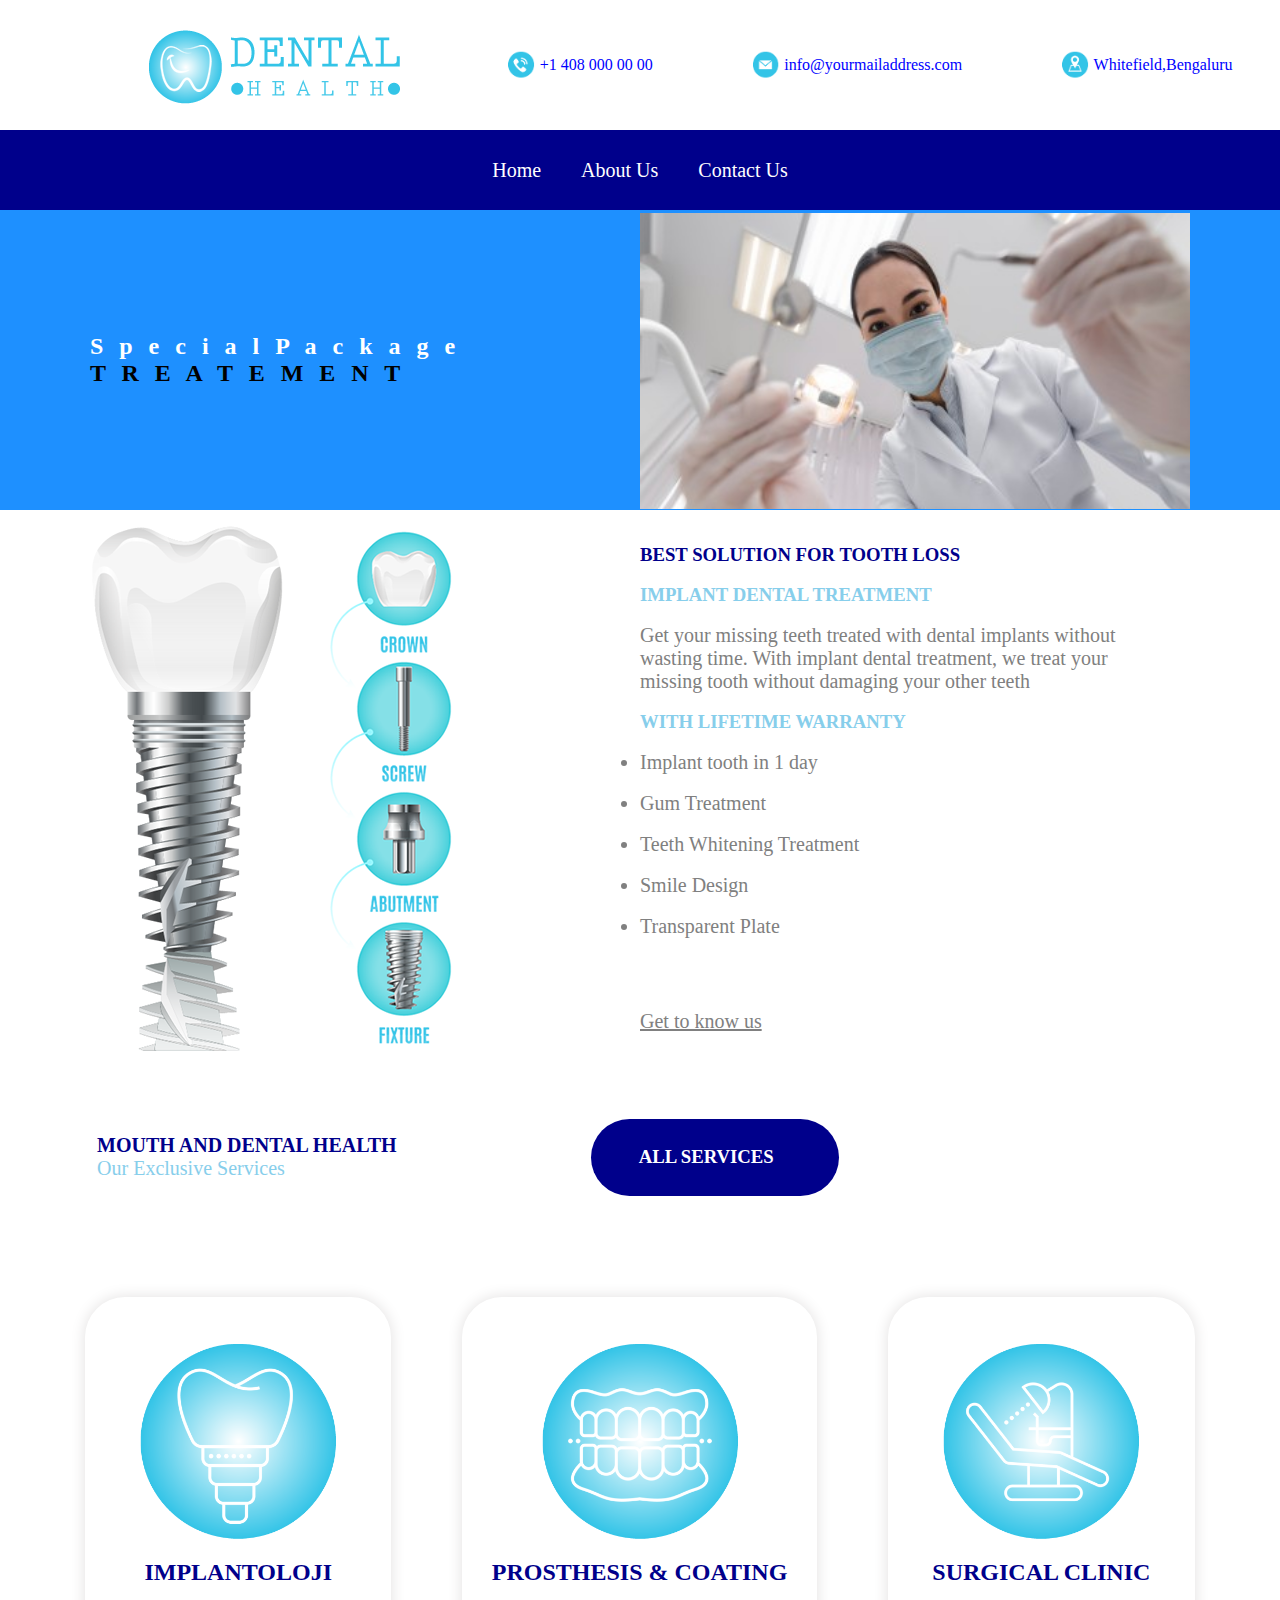
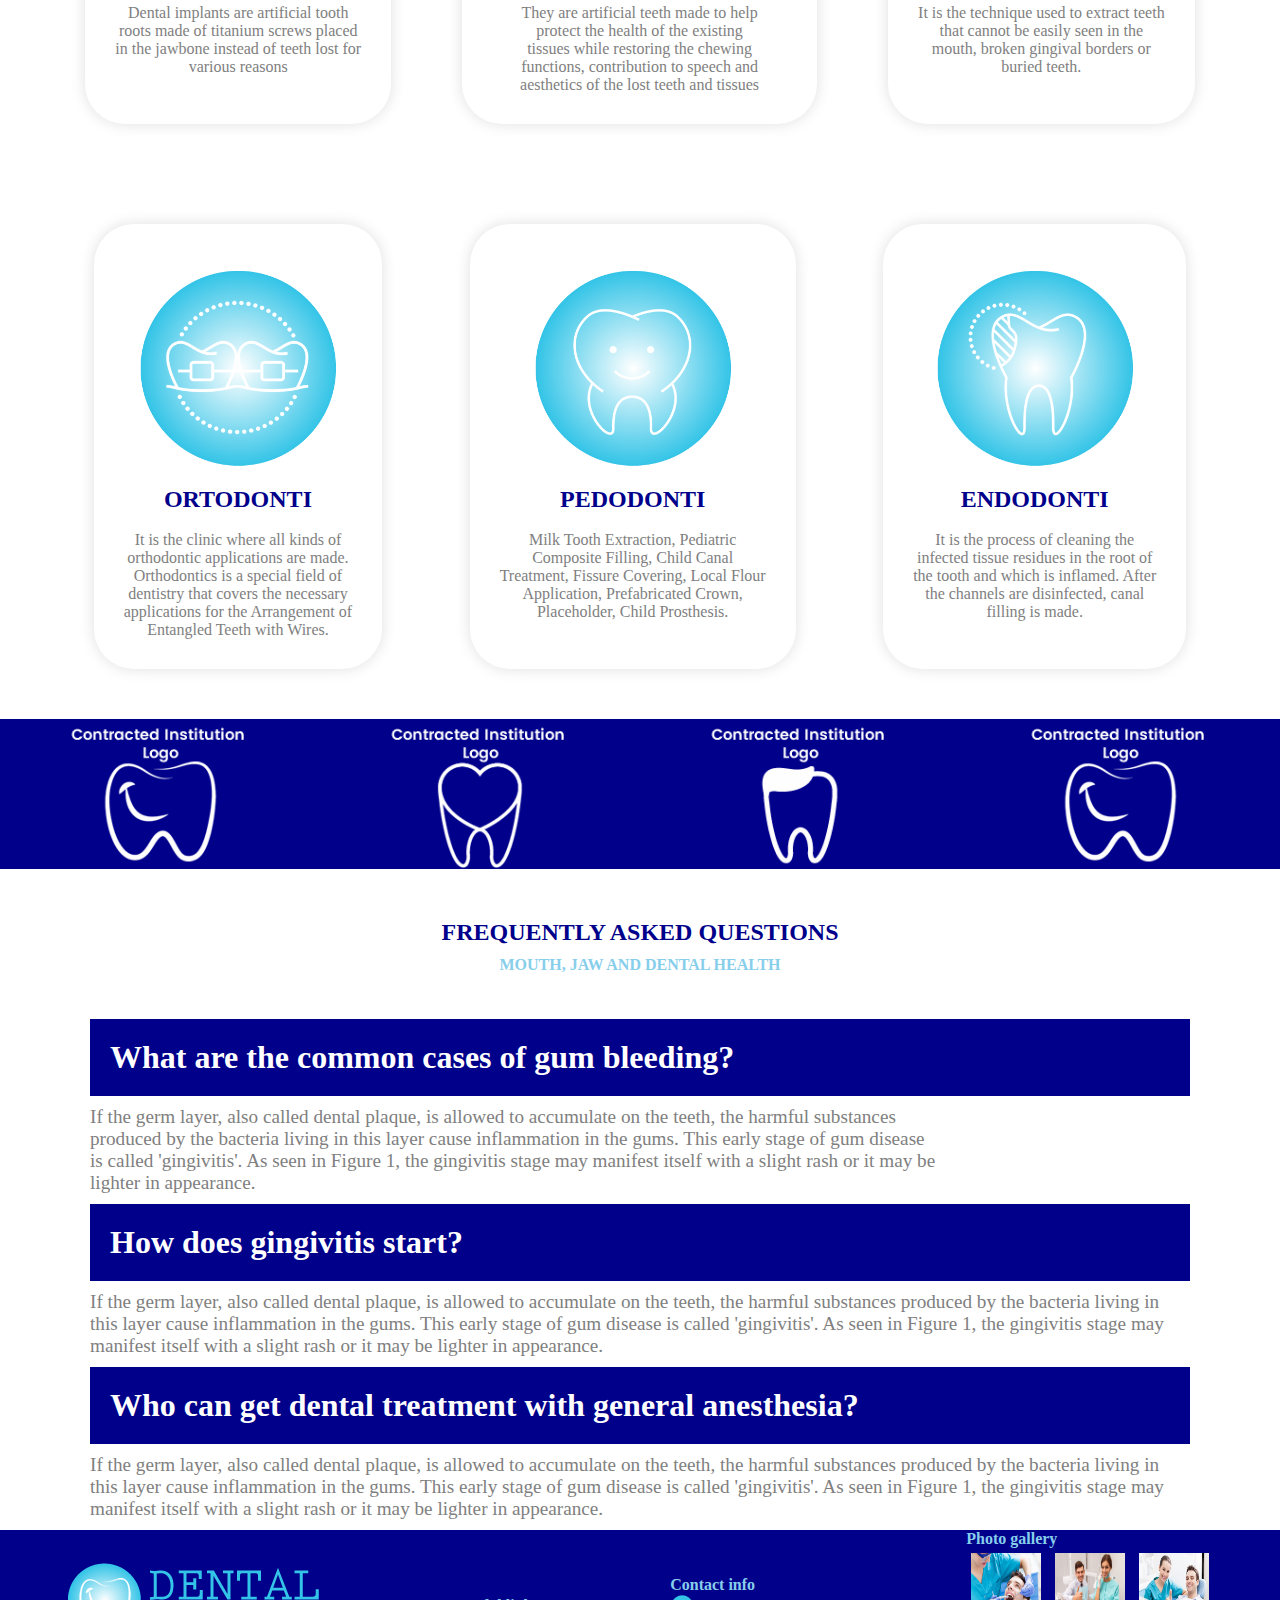
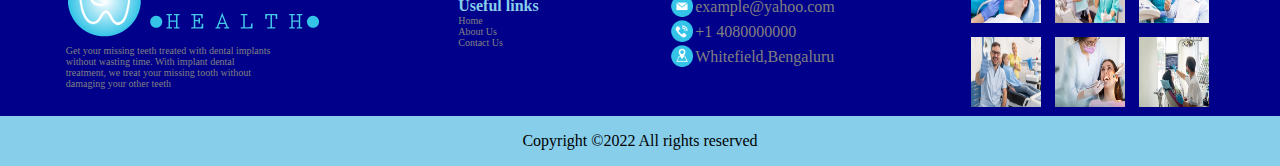
<file: pages/index.html>
<!DOCTYPE html>
<html lang="en">

<head>
    <meta charset="UTF-8">
    <meta name="viewport" content="width=device-width, initial-scale=1.0">
    <title>DENTAL PROJECT</title>
    <link rel="stylesheet" href="index.css">
</head>

<body>
    <div class="container1">
        <img class="headerimg1" src="/pages/Images/logo-inverse-306x72.png" alt="">
        <div class="container1div"">
            <img class=" headerimg1" src="/pages/Images/dealth-phone.png" alt="" id="headerimg2">
            <span class="spancolor1">+1 408 000 00 00</span>
        </div>
        <div class="container1div">
            <img class="headerimg1" src="/pages/Images/dealth-mail.png" alt="" id="headerimg2">
            <span class="spancolor1">info@yourmailaddress.com</span>
        </div>
        <div class="container1div">
            <img class="headerimg1" src="/pages/Images/dealth-adress.png" alt="" id="headerimg2">
            <span class="spancolor1">Whitefield,Bengaluru</span>
        </div>
    </div>

    <div class="container2">
        <a href="./index.html">Home</a>
        <a href="./about.html">About Us</a>
        <a href="./contactus.html">Contact Us</a>
    </div>

    <div class="container3">
        <div>
            <h2>S p e c i a l P a c k a g e</h2>
            <h2>T R E A T E M E N T</h2>
        </div>

        <div>
            <img src="/pages/Images/dentist-from-perspective-patient (1).jpg" alt="">
        </div>
    </div>

    <div class="container4">
        <div class="container4img1">
            <img src="/pages/Images/dental-health-implant.png" alt="">
        </div>
        <div class="container4div2">
            <h3>BEST SOLUTION FOR TOOTH LOSS</h3>
            <br>
            <h3 class="container4h3">IMPLANT DENTAL TREATMENT</h3>
            <br>
            <p>Get your missing teeth treated with dental implants without
                wasting time. With implant dental treatment, we treat your
                missing tooth without damaging your other teeth</p>
            <br>
            <h3 class="container4h3">WITH LIFETIME WARRANTY</h3>
            <br>
            <ul>
                <li>Implant tooth in 1 day</li>
                <br>
                <li>Gum Treatment</li>
                <br>
                <li>Teeth Whitening Treatment</li>
                <br>
                <li>Smile Design</li>
                <br>
                <li>Transparent Plate</li>
            </ul>
            <br>
            <br>
            <br>
            <br>
            <p class="container4p">Get to know us </p>
        </div>
    </div>

    <div class="container5">
        <div>
            <h3 id="container5h3">MOUTH AND DENTAL HEALTH</h3>
            <p>Our Exclusive Services</p>
        </div>
        <div>
            <h3 id="containerdiv2">ALL SERVICES</h3>
        </div>
        <div class="container5div3">
        </div>
    </div>

    <div class="main">
        <div class="col">
            <img src="/pages/Images/hizmet1.png" alt="" srcset="">
            <h2>IMPLANTOLOJI</h2>
            <br>
            <p>Dental implants are artificial tooth<br />
                roots made of titanium screws placed <br />
                in the jawbone instead of teeth lost for <br />
                various reasons</p>
        </div>
        <div class="col">
            <img src="/pages/Images/hizmet2.png" alt="" srcset="">
            <h2>PROSTHESIS & COATING</h2>
            <br>
            <p>They are artificial teeth made to help <br>
                protect the health of the existing <br>
                tissues while restoring the chewing <br>
                functions, contribution to speech and <br>
                aesthetics of the lost teeth and tissues</p>
        </div>
        <div class="col">
            <img src="/pages/Images/hizmet3.png" alt="" srcset="">
            <h2>SURGICAL CLINIC</h2>
            <br>
            <p>It is the technique used to extract teeth <br>
                that cannot be easily seen in the <br>
                mouth, broken gingival borders or <br>
                buried teeth.</p>
        </div>
    </div>
    <div class="main">
        <div class="col">
            <img src="/pages/Images/hizmet4.png" alt="" srcset="">
            <h2>ORTODONTI</h2>
            <br>
            <p>It is the clinic where all kinds of <br>
                orthodontic applications are made. <br>
                Orthodontics is a special field of <br>
                dentistry that covers the necessary <br>
                applications for the Arrangement of <br>
                Entangled Teeth with Wires.</p>
        </div>
        <div class="col">
            <img src="/pages/Images/hizmet5.png" alt="" srcset="">
            <h2>PEDODONTI</h2>
            <br>
            <p>Milk Tooth Extraction, Pediatric <br>
                Composite Filling, Child Canal <br>
                Treatment, Fissure Covering, Local Flour <br>
                Application, Prefabricated Crown, <br>
                Placeholder, Child Prosthesis.</p>
        </div>
        <div class="col">
            <img src="/pages/Images/hizmet6.png" alt="" srcset="">
            <h2>ENDODONTI</h2>
            <br>
            <p>It is the process of cleaning the <br>
                infected tissue residues in the root of <br>
                the tooth and which is inflamed. After <br>
                the channels are disinfected, canal <br>
                filling is made.</p>
        </div>
    </div>

    <div class="container8">
        <img src="/pages/Images/institution1.png" alt="">
        <img src="/pages/Images/institution2.png" alt="">
        <img src="/pages/Images/institution3.png" alt="">
        <img src="/pages/Images/institution4.png" alt="">
    </div>

    <div class="container9">
        <h2>FREQUENTLY ASKED QUESTIONS</h2>
        <h4>MOUTH, JAW AND DENTAL HEALTH</h4>
    </div>

    <div class="container10">
        <div>
            <div class="container10h1">
                <h1>What are the common cases of gum bleeding?</h1>
            </div>
            <p>If the germ layer, also called dental plaque, is allowed to accumulate on the teeth, the harmful
                substances <br>
                produced by the bacteria living in this layer cause inflammation in the gums. This early stage of gum
                disease <br>
                is called 'gingivitis'. As seen in Figure 1, the gingivitis stage may manifest itself with a slight rash
                or it may be <br>
                lighter in appearance.</p>
        </div>
        <div>
            <div class="container10h1">
                <h1>How does gingivitis start?</h1>
            </div>
            <p>If the germ layer, also called dental plaque, is allowed to accumulate on the teeth, the harmful
                substances
                produced by the bacteria living in this layer cause inflammation in the gums. This early stage of gum
                disease
                is called 'gingivitis'. As seen in Figure 1, the gingivitis stage may manifest itself with a slight rash
                or it may be
                lighter in appearance.</p>
        </div>
        <div>
            <div class="container10h1">
                <h1>Who can get dental treatment with general anesthesia?</h1>
            </div>
            <p>If the germ layer, also called dental plaque, is allowed to accumulate on the teeth, the harmful
                substances
                produced by the bacteria living in this layer cause inflammation in the gums. This early stage of gum
                disease
                is called 'gingivitis'. As seen in Figure 1, the gingivitis stage may manifest itself with a slight rash
                or it may be
                lighter in appearance.</p>
        </div>
    </div>

    <footer>
        <div class="footer">
            <div class="col3">
                <img src="/pages/Images/logo-inverse-306x72.png" alt="">
                <p>Get your missing teeth treated with dental implants <br>
                    without wasting time. With implant dental <br>
                    treatment, we treat your missing tooth without <br>
                    damaging your other teeth</p>

            </div>
            <div class="col3">
                <h4>Useful links</h4>
                <p>Home</p>
                <p>About Us</p>
                <p>Contact Us</p>
            </div>
            <div class="col31">
                <h4>Contact info</h4>
                <div class="col31div">
                    <img src="/pages/Images/dealth-mail.png" alt="">
                    <span>example@yahoo.com</span>
                </div>
                <div class="col31div">
                    <img src="/pages/Images/dealth-phone.png" alt="">
                    <span>+1 4080000000</span>
                </div>
                <div class="col31div">
                    <img src="/pages/Images/dealth-adress.png" alt="">
                    <span>Whitefield,Bengaluru</span>
                </div>
            </div>
            <div class="col32">
                <h4>Photo gallery</h4>
                <img src="/pages/Images/patient-dental.jpg" alt="">
                <img src="/pages/Images/professional-dentist-office-web-960x640.jpg" alt="">
                <img src="/pages/Images/Regular-Dental-Checkups.webp" alt="">
                <div>
                    <img src="/pages/Images/saturday-dental-appointments-4.jpeg" alt="">
                    <img src="/pages/Images/AdobeStock_197373009__1588889260_52601.jpg" alt="">
                    <img src="/pages/Images/AdobeStock_262513359__1588968834_26473.jpg" alt="">
                </div>
            </div>
        </div>
    </footer>
    <div class="container12">
        <p>Copyright ©2022 All rights reserved</p>
    </div>


</body>

</html>
</file>
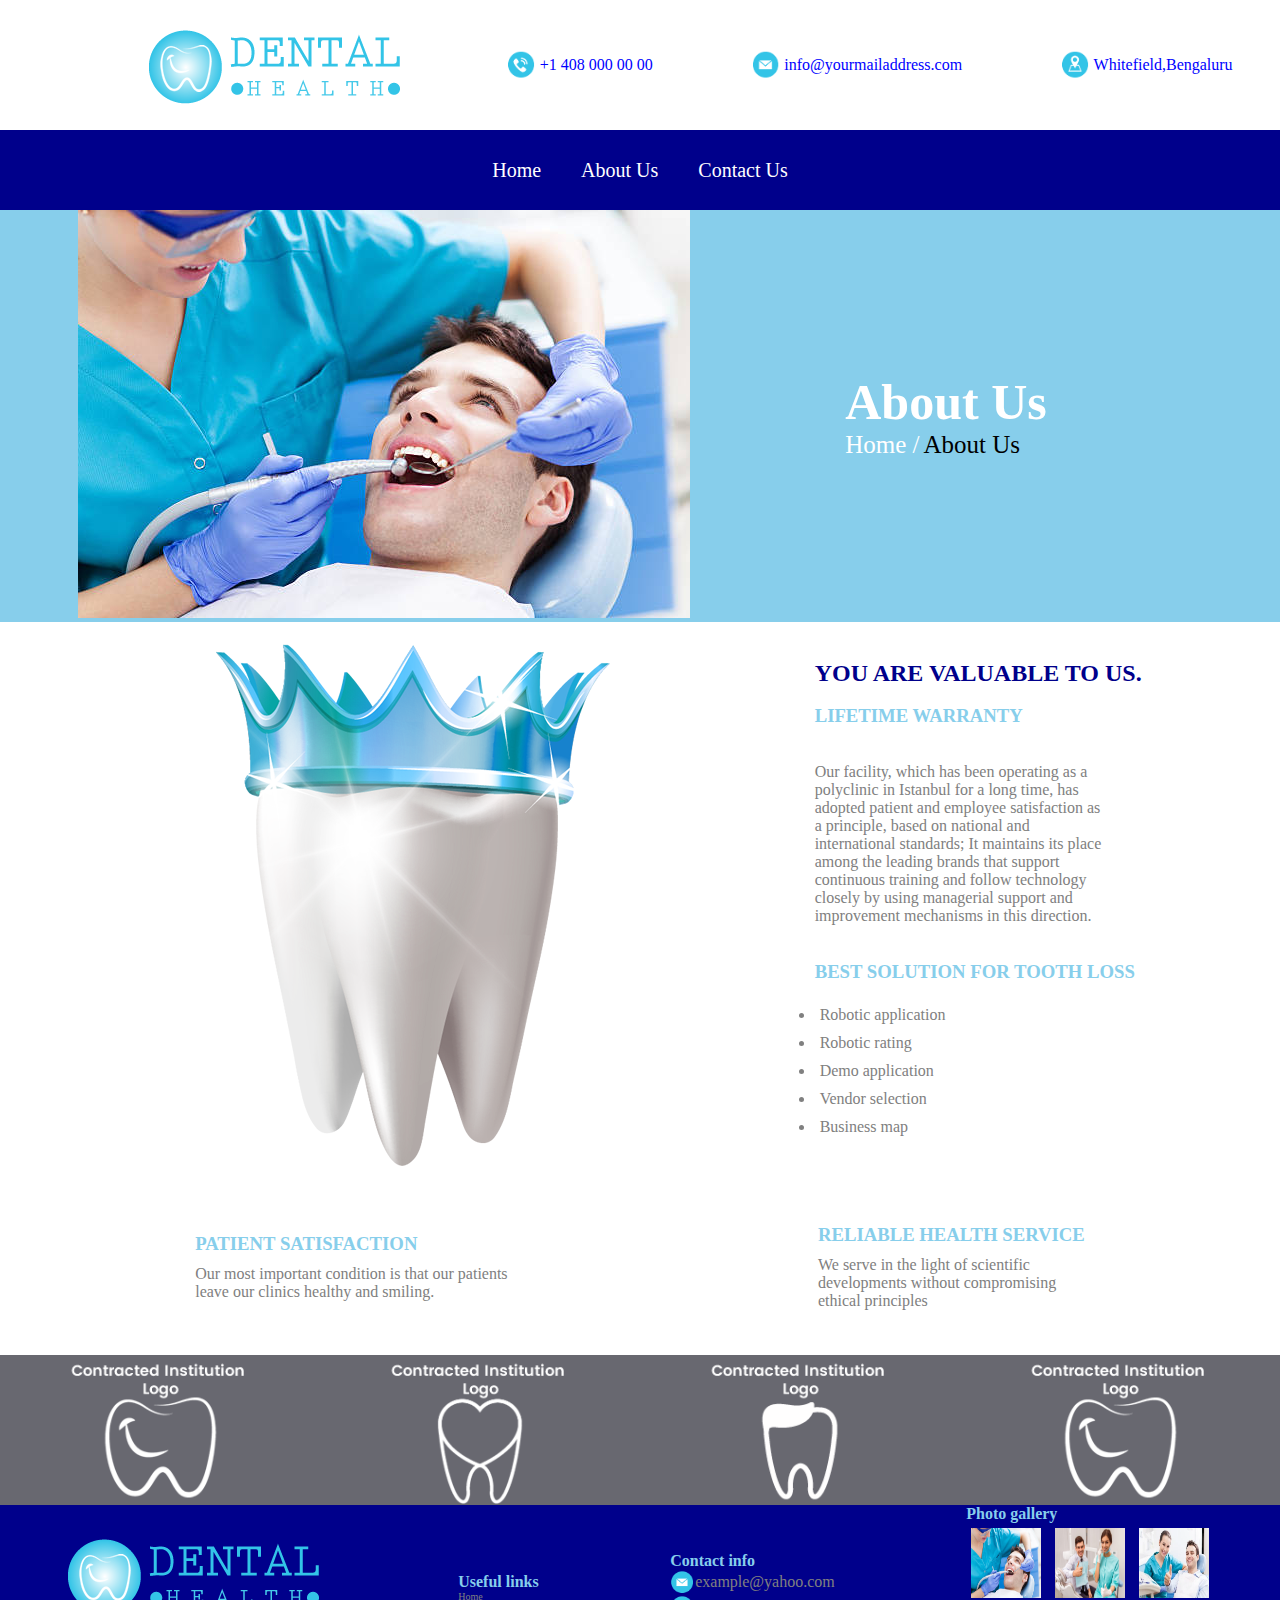
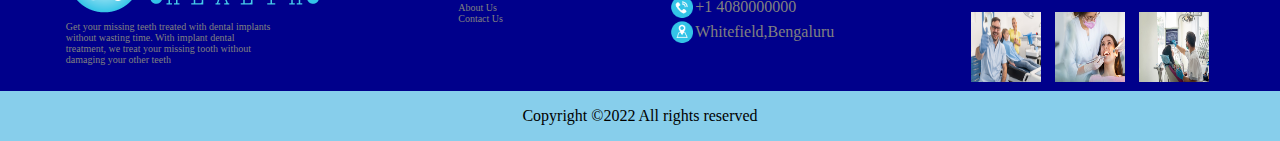
<file: pages/about.html>
<!DOCTYPE html>
<html lang="en">

<head>
    <meta charset="UTF-8">
    <meta name="viewport" content="width=device-width, initial-scale=1.0">
    <title>Document</title>
    <link rel="stylesheet" href="about.css">
</head>

<body>
    <div class="container1">
        <img class="headerimg1" src="/pages/Images/logo-inverse-306x72.png" alt="">
        <div class="container1div"">
            <img class=" headerimg1" src="/pages/Images/dealth-phone.png" alt="" id="headerimg2">
            <span class="spancolor1">+1 408 000 00 00</span>
        </div>
        <div class="container1div">
            <img class="headerimg1" src="/pages/Images/dealth-mail.png" alt="" id="headerimg2">
            <span class="spancolor1">info@yourmailaddress.com</span>
        </div>
        <div class="container1div">
            <img class="headerimg1" src="/pages/Images/dealth-adress.png" alt="" id="headerimg2">
            <span class="spancolor1">Whitefield,Bengaluru</span>
        </div>
    </div>

    <div class="container2">
        <a href="index.html">Home</a>
        <a href="./about.html">About Us</a>
        <a href="./contactus.html">Contact Us</a>
    </div>

    <div class="container3">
        <div>
            <img src="/pages/Images/patient-dental.jpg" alt="">
        </div>
        <div>
            <h1>About Us</h1>
            <span class="container3span">Home /</span>
            <span>About Us</span>
        </div>
        <div>

        </div>
    </div>
    <div class="container4">
        <div>
            <img src="/pages/Images/dental-about-us.png" alt="">
        </div>
        <div>
            <h2>YOU ARE VALUABLE TO US.</h2>
            <br>
            <h3>LIFETIME WARRANTY</h3>
            <br><br>
            <p>Our facility, which has been operating as a <br>
                polyclinic in Istanbul for a long time, has <br>
                adopted patient and employee satisfaction as <br>
                a principle, based on national and <br>
                international standards; It maintains its place <br>
                among the leading brands that support <br>
                continuous training and follow technology <br>
                closely by using managerial support and <br>
                improvement mechanisms in this direction.</p>
            <br><br>
            <h3>BEST SOLUTION FOR TOOTH LOSS</h3>
            <br>
            <ul>
                <li>Robotic application</li>
                <li>Robotic rating</li>
                <li>Demo application</li>
                <li>Vendor selection</li>
                <li>Business map</li>
            </ul>
        </div>
    </div>

    <div class="container5">
        <div>
            <h3>PATIENT SATISFACTION</h3>
            <p>Our most important condition is that our patients <br>
                leave our clinics healthy and smiling.</p>
        </div>
        <div>
            <h3>RELIABLE HEALTH SERVICE</h3>
            <p>We serve in the light of scientific <br>
                developments without compromising <br>
                ethical principles</p>
        </div>
    </div>

    <div class="container6">
        <img src="/pages/Images/institution1.png" alt="">
        <img src="/pages/Images/institution2.png" alt="">
        <img src="/pages/Images/institution3.png" alt="">
        <img src="/pages/Images/institution4.png" alt="">
    </div>

    <footer>
        <div class="footer">
            <div class="col3">
                <img src="/pages/Images/logo-inverse-306x72.png" alt="">
                <p>Get your missing teeth treated with dental implants <br>
                    without wasting time. With implant dental <br>
                    treatment, we treat your missing tooth without <br>
                    damaging your other teeth</p>

            </div>
            <div class="col3">
                <h4>Useful links</h4>
                <p>Home</p>
                <p>About Us</p>
                <p>Contact Us</p>
            </div>
            <div class="col31">
                <h4>Contact info</h4>
                <div class="col31div">
                    <img src="/pages/Images/dealth-mail.png" alt="">
                    <span>example@yahoo.com</span>
                </div>
                <div class="col31div">
                    <img src="/pages/Images/dealth-phone.png" alt="">
                    <span>+1 4080000000</span>
                </div>
                <div class="col31div">
                    <img src="/pages/Images/dealth-adress.png" alt="">
                    <span>Whitefield,Bengaluru</span>
                </div>
            </div>
            <div class="col32">
                <h4>Photo gallery</h4>
                <img src="/pages/Images/patient-dental.jpg" alt="">
                <img src="/pages/Images/professional-dentist-office-web-960x640.jpg" alt="">
                <img src="/pages/Images/Regular-Dental-Checkups.webp" alt="">
                <div>
                    <img src="/pages/Images/saturday-dental-appointments-4.jpeg" alt="">
                    <img src="/pages/Images/AdobeStock_197373009__1588889260_52601.jpg" alt="">
                    <img src="/pages/Images/AdobeStock_262513359__1588968834_26473.jpg" alt="">
                </div>
            </div>
        </div>
    </footer>
    <div class="container7">
        <p>Copyright ©2022 All rights reserved</p>
    </div>

</body>

</html>
</file>
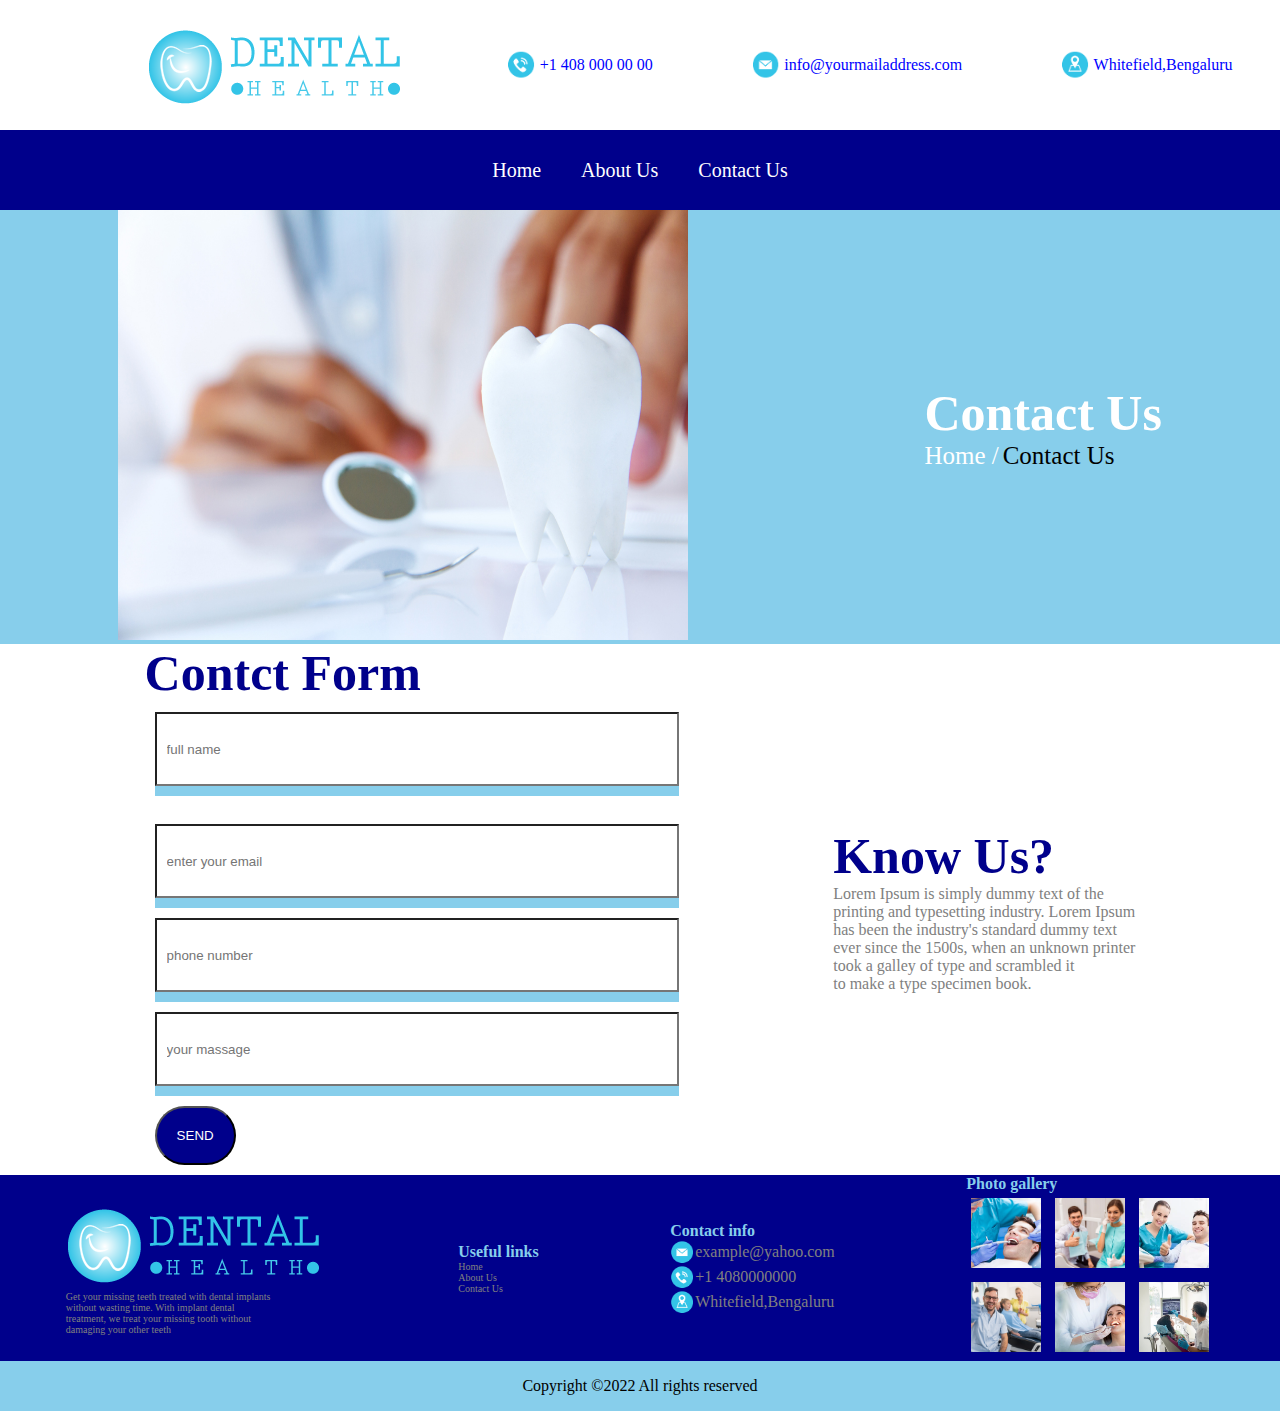
<file: pages/contactus.html>
<!DOCTYPE html>
<html lang="en">

<head>
    <meta charset="UTF-8">
    <meta name="viewport" content="width=device-width, initial-scale=1.0">
    <title>Document</title>
    <link rel="stylesheet" href="contactus.css">
</head>

<body>
    <div class="container1">
        <img class="headerimg1" src="/pages/Images/logo-inverse-306x72.png" alt="">
        <div class="container1div"">
            <img class=" headerimg1" src="/pages/Images/dealth-phone.png" alt="" id="headerimg2">
            <span class="spancolor1">+1 408 000 00 00</span>
        </div>
        <div class="container1div">
            <img class="headerimg1" src="/pages/Images/dealth-mail.png" alt="" id="headerimg2">
            <span class="spancolor1">info@yourmailaddress.com</span>
        </div>
        <div class="container1div">
            <img class="headerimg1" src="/pages/Images/dealth-adress.png" alt="" id="headerimg2">
            <span class="spancolor1">Whitefield,Bengaluru</span>
        </div>
    </div>

    <div class="container2">
        <a href="index.html">Home</a>
        <a href="./about.html">About Us</a>
        <a href="./contactus.html">Contact Us</a>
    </div>

    <div class="container3">
        <div>
            <img src="/pages/Images/39204699-dental-wallpapers-1.jpg" alt="">
        </div>
        <div>
            <h1>Contact Us</h1>
            <span class="container3span">Home /</span>
            <span>Contact Us</span>
        </div>
    </div>

    <div class="container4">
        <div class="container4div">
            <h1>Contct Form</h1>
            <input id="fullname" class="container4input" value="" type="text" placeholder="full name">
            <p id="nameError" style="color: red;"></p>
            <br>
            <input class="container4input" type="email" value="" placeholder="enter your email">
            <br>
            <input class="container4input" type="number" value="" placeholder="phone number">
            <br>
            <input class="container4input" type="text" value="" placeholder="your massage">
            <br>
            <button class="container4button" onclick="validation()">SEND</button>
        </div>
        <div class="container4div">
            <h1>Know Us?</h1>
            <p>Lorem Ipsum is simply dummy text of the <br>
                printing and typesetting industry. Lorem Ipsum <br>
                has been the industry's standard dummy text <br>
                ever since the 1500s, when an unknown printer <br>
                took a galley of type and scrambled it <br>
                to make a type specimen book.</p>
        </div>
    </div>

    <footer>
        <div class="footer">
            <div class="col3">
                <img src="/pages/Images/logo-inverse-306x72.png" alt="">
                <p>Get your missing teeth treated with dental implants <br>
                    without wasting time. With implant dental <br>
                    treatment, we treat your missing tooth without <br>
                    damaging your other teeth</p>

            </div>
            <div class="col3">
                <h4>Useful links</h4>
                <p>Home</p>
                <p>About Us</p>
                <p>Contact Us</p>
            </div>
            <div class="col31">
                <h4>Contact info</h4>
                <div class="col31div">
                    <img src="/pages/Images/dealth-mail.png" alt="">
                    <span>example@yahoo.com</span>
                </div>
                <div class="col31div">
                    <img src="/pages/Images/dealth-phone.png" alt="">
                    <span>+1 4080000000</span>
                </div>
                <div class="col31div">
                    <img src="/pages/Images/dealth-adress.png" alt="">
                    <span>Whitefield,Bengaluru</span>
                </div>
            </div>
            <div class="col32">
                <h4>Photo gallery</h4>
                <img src="/pages/Images/patient-dental.jpg" alt="">
                <img src="/pages/Images/professional-dentist-office-web-960x640.jpg" alt="">
                <img src="/pages/Images/Regular-Dental-Checkups.webp" alt="">
                <div>
                    <img src="/pages/Images/saturday-dental-appointments-4.jpeg" alt="">
                    <img src="/pages/Images/AdobeStock_197373009__1588889260_52601.jpg" alt="">
                    <img src="/pages/Images/AdobeStock_262513359__1588968834_26473.jpg" alt="">
                </div>
            </div>
        </div>
    </footer>
    <div class="container6">
        <p>Copyright ©2022 All rights reserved</p>
    </div>

    <script>
        // let name = document.getElementById('fullname');
        // let error = document.getElementById('nameError')

        // function validation() {
        //     if (name.value === '') {
        //         return error.innerHTML = "Please fill name"
        //     }
        //     else if (name.value === " ") {
        //         return error.innerHTML = "It cannot be empty"
        //     }
        //     else return error.innerHTML = "";
        // }


        const fname = document.getElementById("fullname");
        const validation = () => {
            if (fname.value.match(`^[a-zA-Z0-9_]`)) {
                console.log("yes")
            }
            else {
                console.log("no")
            }
        }

    </script>
</body>

</html>
</file>
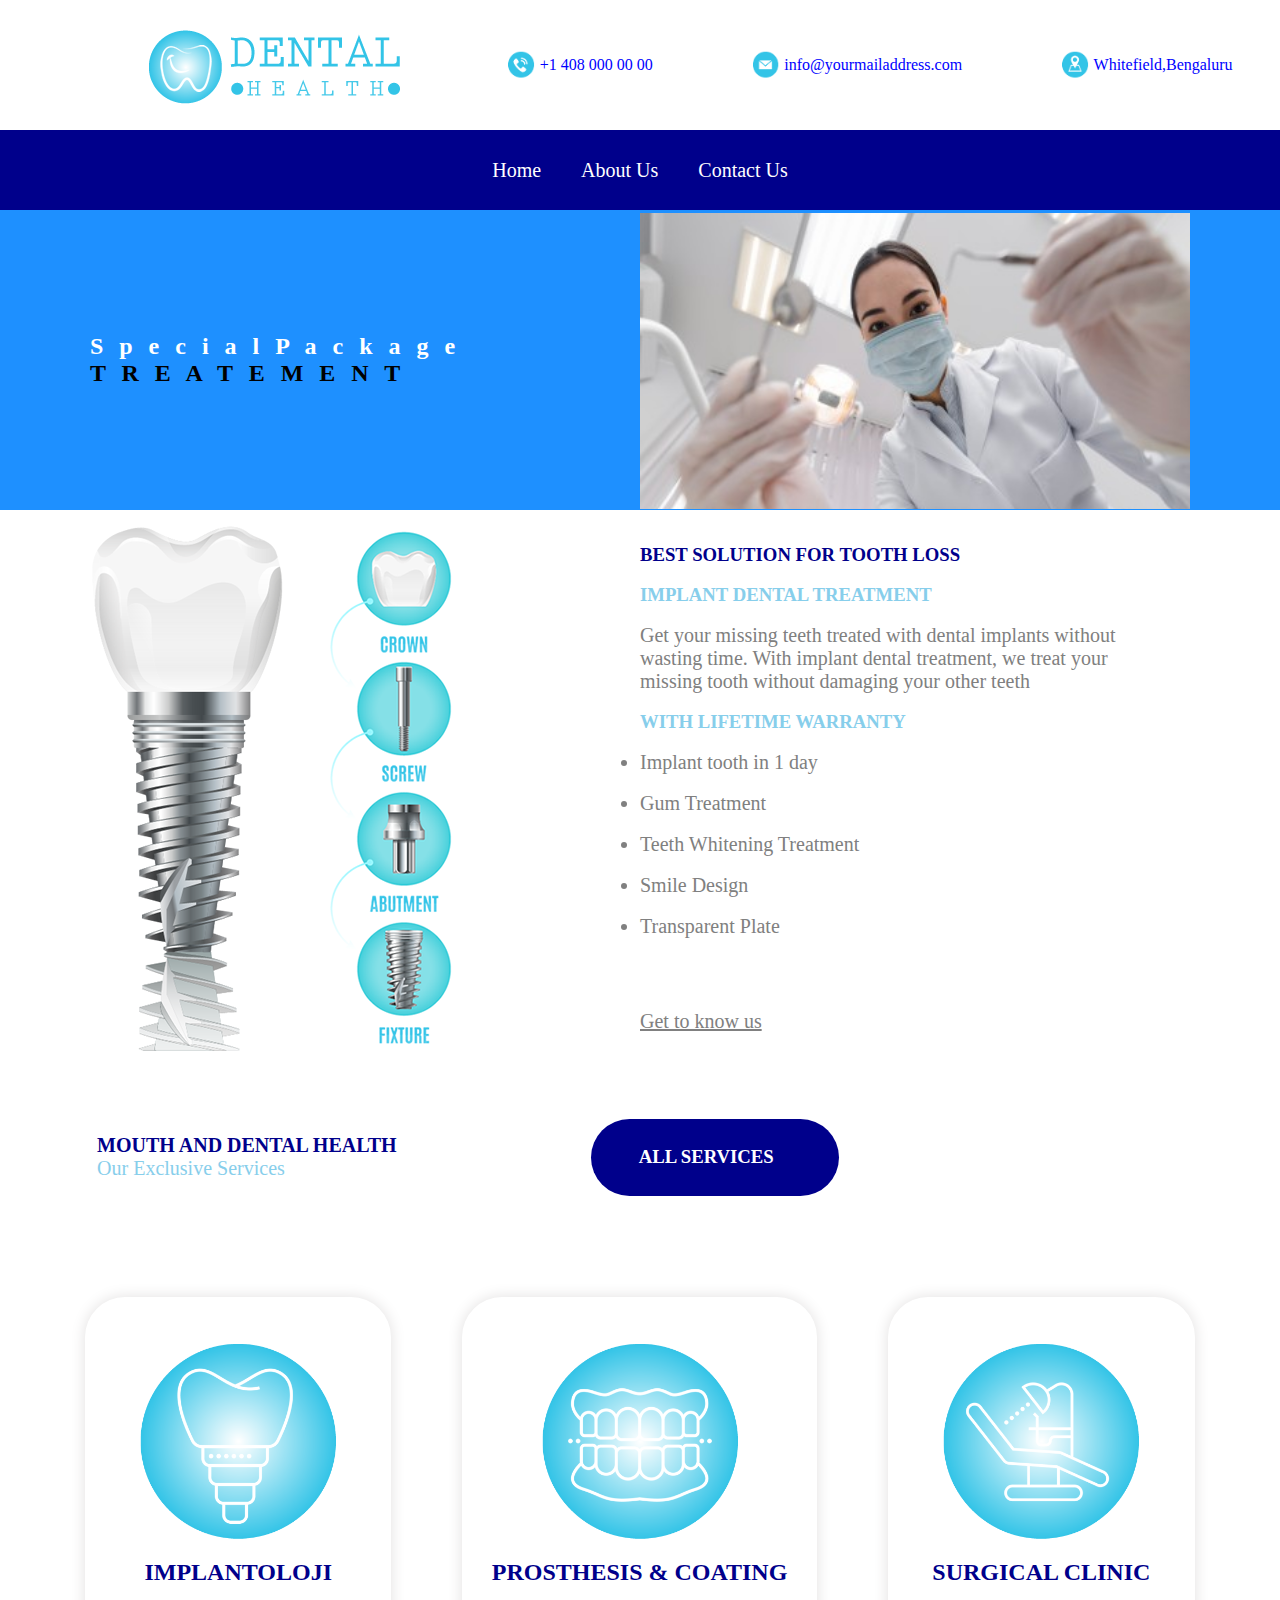
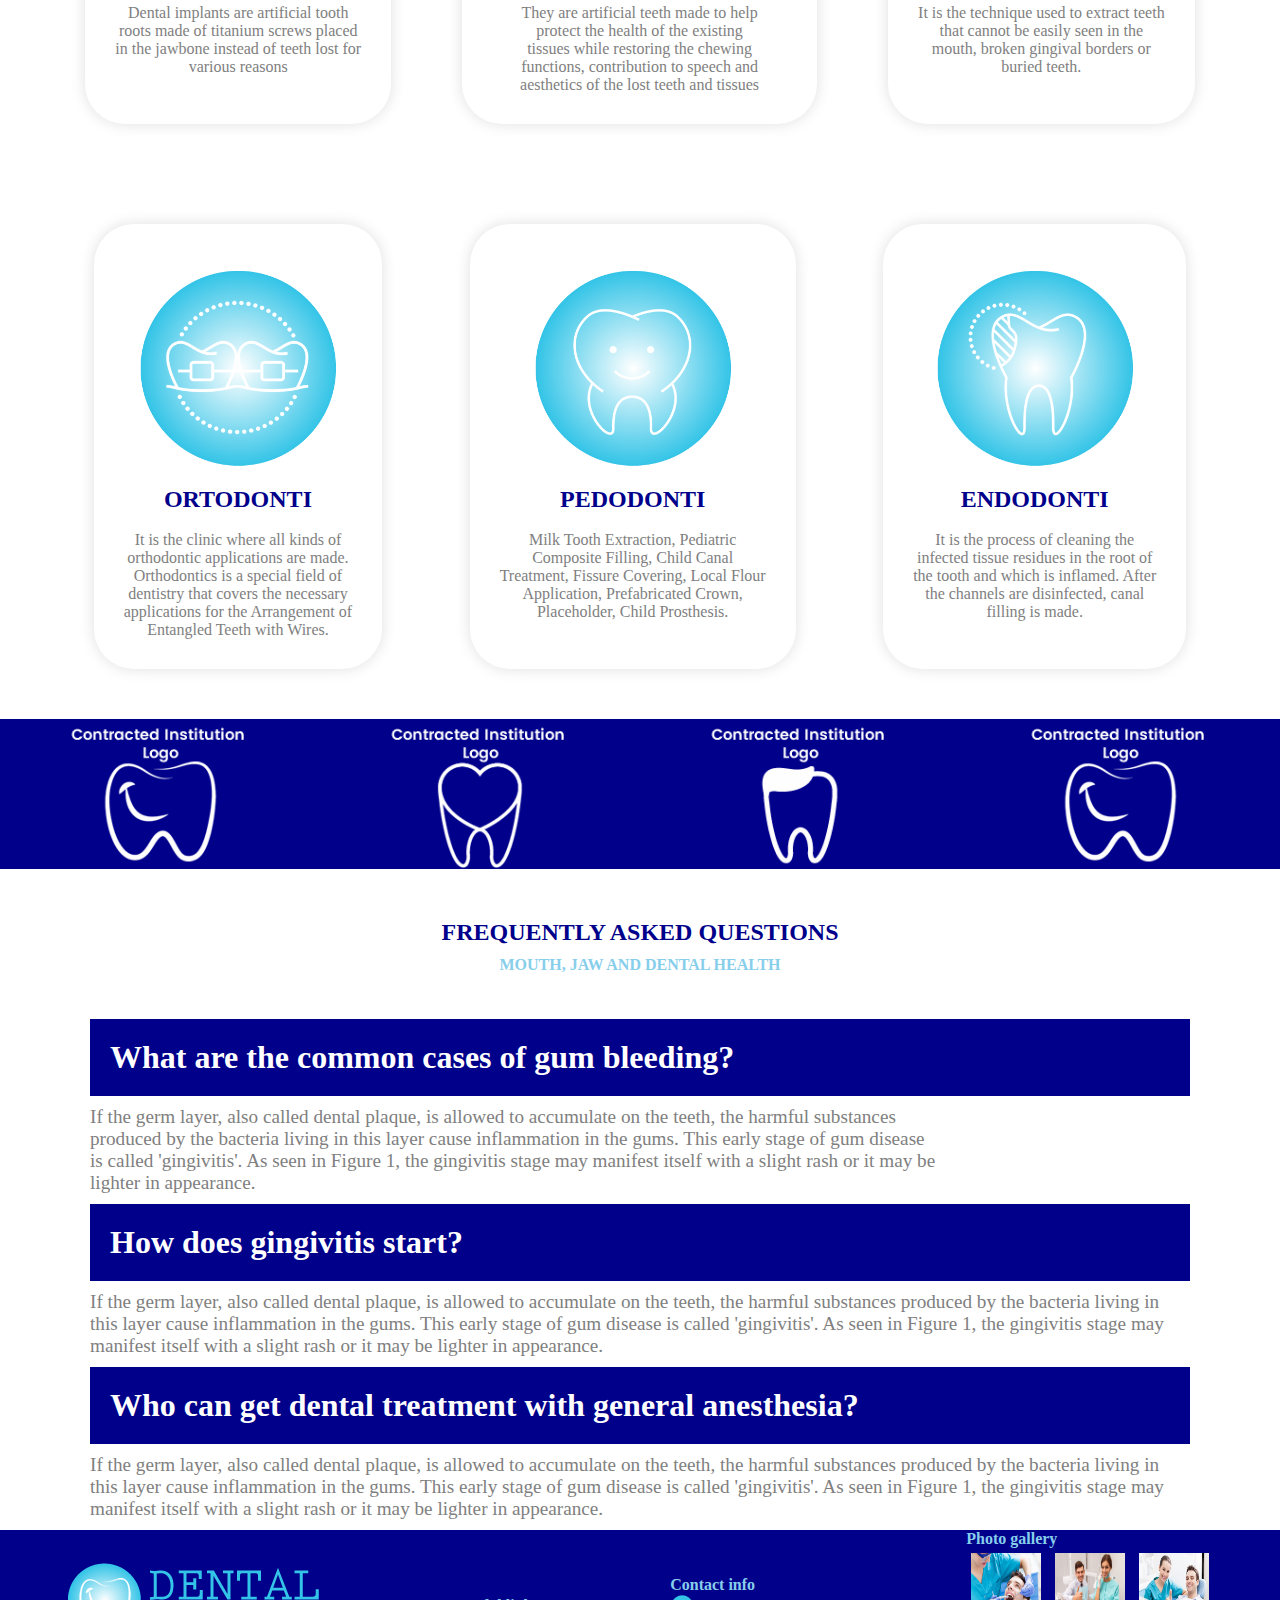
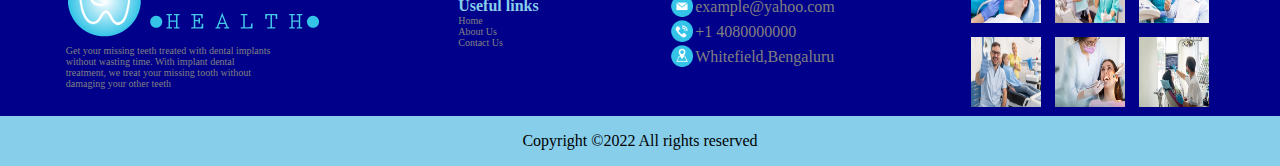
<file: pages/index1.html>
<!DOCTYPE html>
<html lang="en">

<head>
    <meta charset="UTF-8">
    <meta name="viewport" content="width=device-width, initial-scale=1.0">
    <title>DENTAL PROJECT</title>
    <link rel="stylesheet" href="index1.css">
</head>

<body>
    <div class="container1">
        <img class="headerimg1" src="../Assets/Images/logo-inverse-306x72.png" alt="">
        <div class="container1div"">
            <img class=" headerimg1" src="../Assets/Images/dealth-phone.png" alt="" id="headerimg2">
            <span class="spancolor1">+1 408 000 00 00</span>
        </div>
        <div class="container1div">
            <img class="headerimg1" src="../Assets/Images/dealth-mail.png" alt="" id="headerimg2">
            <span class="spancolor1">info@yourmailaddress.com</span>
        </div>
        <div class="container1div">
            <img class="headerimg1" src="../Assets/Images/dealth-adress.png" alt="" id="headerimg2">
            <span class="spancolor1">Whitefield,Bengaluru</span>
        </div>
    </div>

    <div class="container2">
        <a href="./index1.html">Home</a>
        <a href="./about.html">About Us</a>
        <a href="./contactus.html">Contact Us</a>
    </div>

    <div class="container3">
        <div>
            <h2>S p e c i a l P a c k a g e</h2>
            <h2>T R E A T E M E N T</h2>
        </div>

        <div>
            <img src="../Assets/Images/dentist-from-perspective-patient (1).jpg" alt="">
        </div>
    </div>

    <div class="container4">
        <div class="container4img1">
            <img src="../Assets/Images/dental-health-implant.png" alt="">
        </div>
        <div class="container4div2">
            <h3>BEST SOLUTION FOR TOOTH LOSS</h3>
            <br>
            <h3 class="container4h3">IMPLANT DENTAL TREATMENT</h3>
            <br>
            <p>Get your missing teeth treated with dental implants without
                wasting time. With implant dental treatment, we treat your
                missing tooth without damaging your other teeth</p>
            <br>
            <h3 class="container4h3">WITH LIFETIME WARRANTY</h3>
            <br>
            <ul>
                <li>Implant tooth in 1 day</li>
                <br>
                <li>Gum Treatment</li>
                <br>
                <li>Teeth Whitening Treatment</li>
                <br>
                <li>Smile Design</li>
                <br>
                <li>Transparent Plate</li>
            </ul>
            <br>
            <br>
            <br>
            <br>
            <p class="container4p">Get to know us </p>
        </div>
    </div>

    <div class="container5">
        <div>
            <h3 id="container5h3">MOUTH AND DENTAL HEALTH</h3>
            <p>Our Exclusive Services</p>
        </div>
        <div>
            <h3 id="containerdiv2">ALL SERVICES</h3>
        </div>
        <div class="container5div3">
        </div>
    </div>

    <div class="main">
        <div class="col">
            <img src="../Assets/Images/hizmet1.png" alt="" srcset="">
            <h2>IMPLANTOLOJI</h2>
            <br>
            <p>Dental implants are artificial tooth<br />
                roots made of titanium screws placed <br />
                in the jawbone instead of teeth lost for <br />
                various reasons</p>
        </div>
        <div class="col">
            <img src="../Assets/Images/hizmet2.png" alt="" srcset="">
            <h2>PROSTHESIS & COATING</h2>
            <br>
            <p>They are artificial teeth made to help <br>
                protect the health of the existing <br>
                tissues while restoring the chewing <br>
                functions, contribution to speech and <br>
                aesthetics of the lost teeth and tissues</p>
        </div>
        <div class="col">
            <img src="../Assets/Images/hizmet3.png" alt="" srcset="">
            <h2>SURGICAL CLINIC</h2>
            <br>
            <p>It is the technique used to extract teeth <br>
                that cannot be easily seen in the <br>
                mouth, broken gingival borders or <br>
                buried teeth.</p>
        </div>
    </div>
    <div class="main">
        <div class="col">
            <img src="../Assets/Images/hizmet4.png" alt="" srcset="">
            <h2>ORTODONTI</h2>
            <br>
            <p>It is the clinic where all kinds of <br>
                orthodontic applications are made. <br>
                Orthodontics is a special field of <br>
                dentistry that covers the necessary <br>
                applications for the Arrangement of <br>
                Entangled Teeth with Wires.</p>
        </div>
        <div class="col">
            <img src="../Assets/Images/hizmet5.png" alt="" srcset="">
            <h2>PEDODONTI</h2>
            <br>
            <p>Milk Tooth Extraction, Pediatric <br>
                Composite Filling, Child Canal <br>
                Treatment, Fissure Covering, Local Flour <br>
                Application, Prefabricated Crown, <br>
                Placeholder, Child Prosthesis.</p>
        </div>
        <div class="col">
            <img src="../Assets/Images/hizmet6.png" alt="" srcset="">
            <h2>ENDODONTI</h2>
            <br>
            <p>It is the process of cleaning the <br>
                infected tissue residues in the root of <br>
                the tooth and which is inflamed. After <br>
                the channels are disinfected, canal <br>
                filling is made.</p>
        </div>
    </div>

    <div class="container8">
        <img src="../Assets/Images/institution1.png" alt="">
        <img src="../Assets/Images/institution2.png" alt="">
        <img src="../Assets/Images/institution3.png" alt="">
        <img src="../Assets/Images/institution4.png" alt="">
    </div>

    <div class="container9">
        <h2>FREQUENTLY ASKED QUESTIONS</h2>
        <h4>MOUTH, JAW AND DENTAL HEALTH</h4>
    </div>

    <div class="container10">
        <div>
            <div class="container10h1">
                <h1>What are the common cases of gum bleeding?</h1>
            </div>
            <p>If the germ layer, also called dental plaque, is allowed to accumulate on the teeth, the harmful
                substances <br>
                produced by the bacteria living in this layer cause inflammation in the gums. This early stage of gum
                disease <br>
                is called 'gingivitis'. As seen in Figure 1, the gingivitis stage may manifest itself with a slight rash
                or it may be <br>
                lighter in appearance.</p>
        </div>
        <div>
            <div class="container10h1">
                <h1>How does gingivitis start?</h1>
            </div>
            <p>If the germ layer, also called dental plaque, is allowed to accumulate on the teeth, the harmful
                substances
                produced by the bacteria living in this layer cause inflammation in the gums. This early stage of gum
                disease
                is called 'gingivitis'. As seen in Figure 1, the gingivitis stage may manifest itself with a slight rash
                or it may be
                lighter in appearance.</p>
        </div>
        <div>
            <div class="container10h1">
                <h1>Who can get dental treatment with general anesthesia?</h1>
            </div>
            <p>If the germ layer, also called dental plaque, is allowed to accumulate on the teeth, the harmful
                substances
                produced by the bacteria living in this layer cause inflammation in the gums. This early stage of gum
                disease
                is called 'gingivitis'. As seen in Figure 1, the gingivitis stage may manifest itself with a slight rash
                or it may be
                lighter in appearance.</p>
        </div>
    </div>

    <footer>
        <div class="footer">
            <div class="col3">
                <img src="../Assets/Images/logo-inverse-306x72.png" alt="">
                <p>Get your missing teeth treated with dental implants <br>
                    without wasting time. With implant dental <br>
                    treatment, we treat your missing tooth without <br>
                    damaging your other teeth</p>

            </div>
            <div class="col3">
                <h4>Useful links</h4>
                <p>Home</p>
                <p>About Us</p>
                <p>Contact Us</p>
            </div>
            <div class="col31">
                <h4>Contact info</h4>
                <div class="col31div">
                    <img src="../Assets/Images/dealth-mail.png" alt="">
                    <span>example@yahoo.com</span>
                </div>
                <div class="col31div">
                    <img src="../Assets/Images/dealth-phone.png" alt="">
                    <span>+1 4080000000</span>
                </div>
                <div class="col31div">
                    <img src="../Assets/Images/dealth-adress.png" alt="">
                    <span>Whitefield,Bengaluru</span>
                </div>
            </div>
            <div class="col32">
                <h4>Photo gallery</h4>
                <img src="../Assets/Images/patient-dental.jpg" alt="">
                <img src="../Assets/Images/professional-dentist-office-web-960x640.jpg" alt="">
                <img src="../Assets/Images/Regular-Dental-Checkups.webp" alt="">
                <div>
                    <img src="../Assets/Images/saturday-dental-appointments-4.jpeg" alt="">
                    <img src="../Assets/Images/AdobeStock_197373009__1588889260_52601.jpg" alt="">
                    <img src="../Assets/Images/AdobeStock_262513359__1588968834_26473.jpg" alt="">
                </div>
            </div>
        </div>
    </footer>
    <div class="container12">
        <p>Copyright ©2022 All rights reserved</p>
    </div>


</body>

</html>
</file>
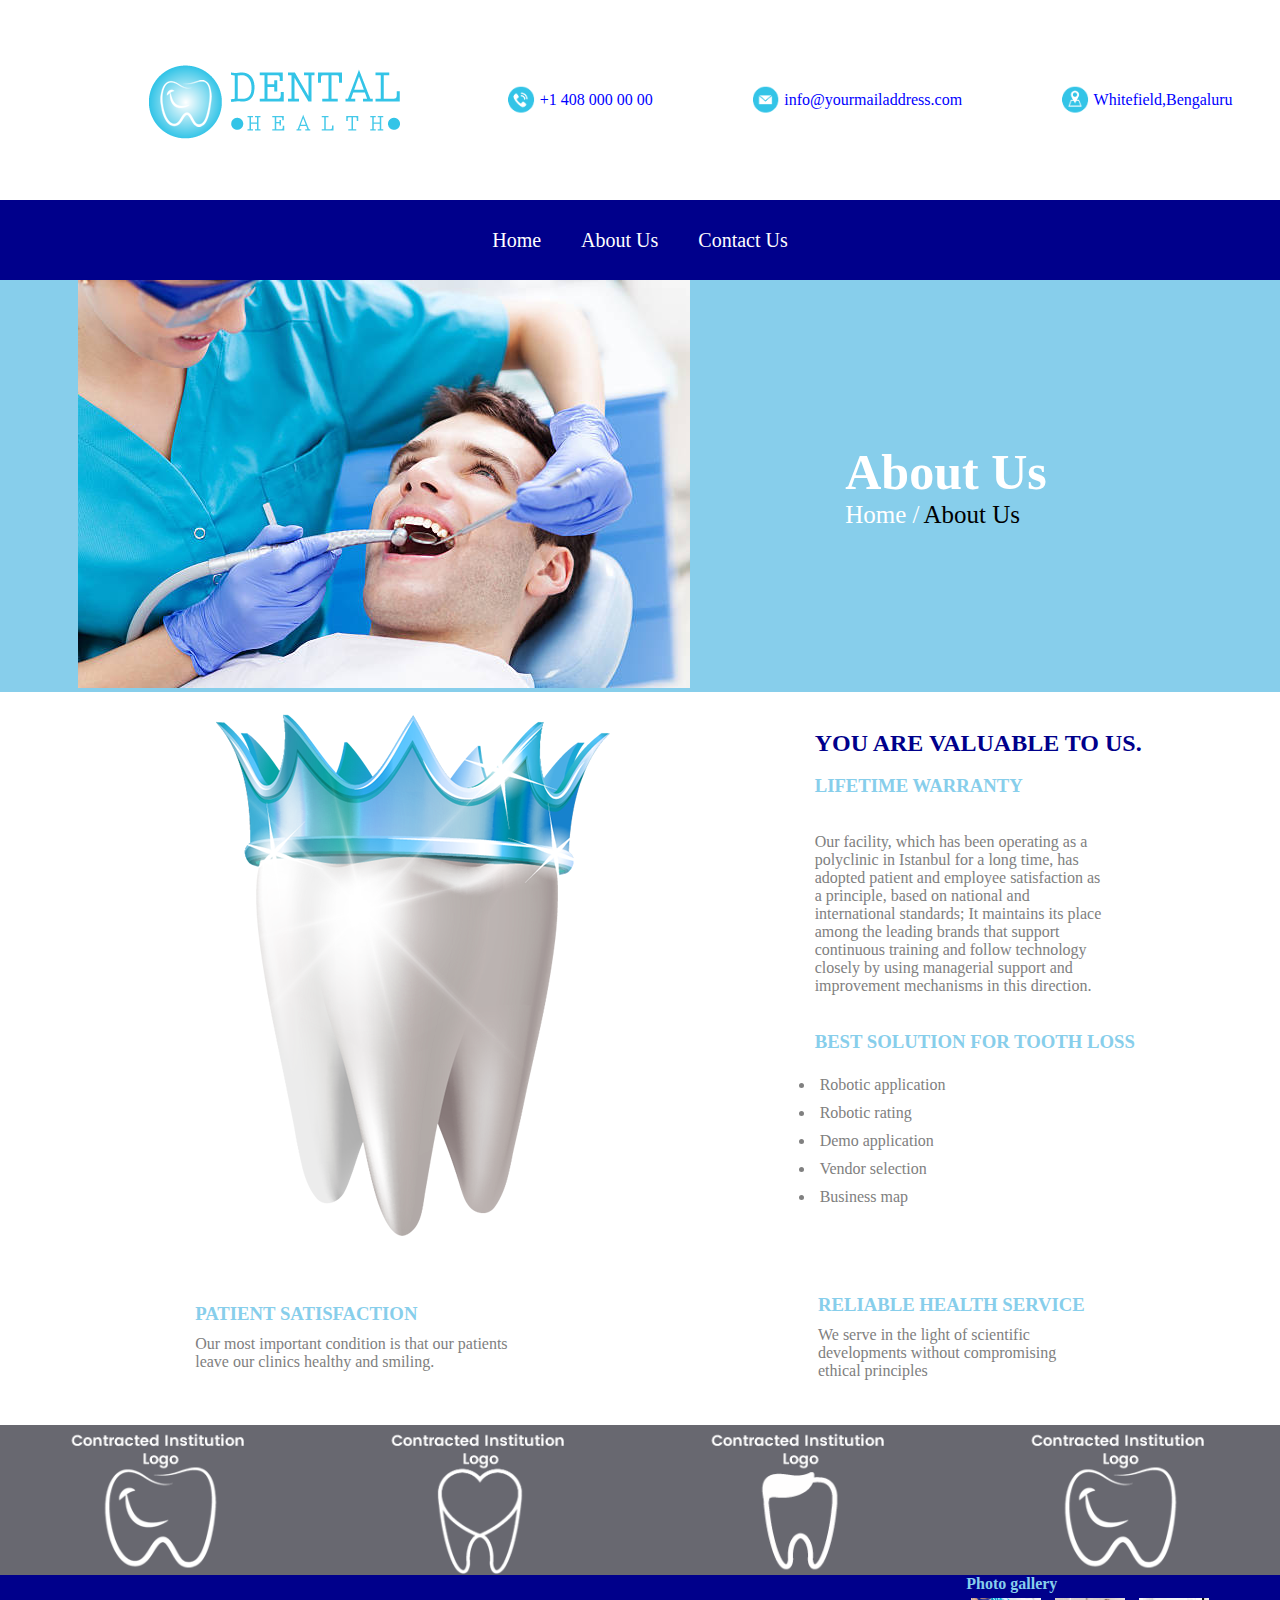
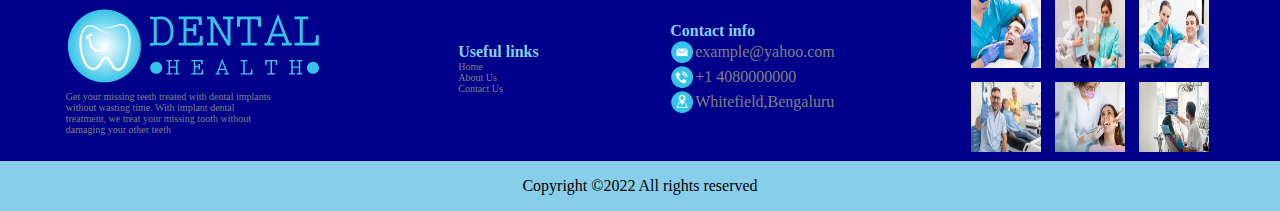
<file: Assets/Images/about.html>
<!DOCTYPE html>
<html lang="en">
<head>
    <meta charset="UTF-8">
    <meta name="viewport" content="width=device-width, initial-scale=1.0">
    <title>Document</title>
    <link rel="stylesheet" href="about.css">
</head>
<body>
    <div class="container1">
        <img class="headerimg1" src="logo-inverse-306x72.png" alt="">
        <div class="container1div"">
            <img class="headerimg1" src="dealth-phone.png" alt="" id="headerimg2">
            <span class="spancolor1">+1 408 000 00 00</span>
        </div>
        <div  class="container1div">
            <img class="headerimg1" src="dealth-mail.png" alt="" id="headerimg2">
            <span class="spancolor1">info@yourmailaddress.com</span>
        </div>
        <div  class="container1div">
            <img class="headerimg1" src="dealth-adress.png" alt="" id="headerimg2">
            <span class="spancolor1">Whitefield,Bengaluru</span>
        </div>
    </div>

    <div class="container2">
        <a href="index1.html">Home</a>
        <a href="./about.html">About Us</a>
        <a href="./contactus.html">Contact Us</a>
    </div>

    <div class="container3">
        <div>
            <img src="patient-dental.jpg" alt="">
        </div>
        <div>
            <h1>About Us</h1>
            <span class="container3span">Home /</span>
            <span>About Us</span>
        </div>
        <div>

        </div>
    </div>
    <div class="container4">
        <div>
            <img src="dental-about-us.png" alt="">
        </div>
        <div>
            <h2>YOU ARE VALUABLE TO US.</h2>
            <br>
            <h3>LIFETIME WARRANTY</h3>
            <br><br>
            <p>Our facility, which has been operating as a <br>
                polyclinic in Istanbul for a long time, has <br>
                adopted patient and employee satisfaction as <br>
                a principle, based on national and <br>
                international standards; It maintains its place <br> 
                among the leading brands that support <br>
                continuous training and follow technology <br>
                closely by using managerial support and <br>
                improvement mechanisms in this direction.</p>
                <br><br>
                <h3>BEST SOLUTION FOR TOOTH LOSS</h3>
                <br>
                <ul>
                <li>Robotic application</li>
                <li>Robotic rating</li>
                <li>Demo application</li>
                <li>Vendor selection</li>
                <li>Business map</li>
            </ul>
        </div>
    </div>

    <div class="container5">
        <div>
            <h3>PATIENT SATISFACTION</h3>
            <p>Our most important condition is that our patients <br>
                leave our clinics healthy and smiling.</p>
        </div>
        <div>
            <h3>RELIABLE HEALTH SERVICE</h3>
            <p>We serve in the light of scientific <br>
                developments without compromising <br>
                ethical principles</p>
        </div>
    </div>

    <div class="container6">
        <img src="institution1.png" alt="">
        <img src="institution2.png" alt="">
        <img src="institution3.png" alt="">
        <img src="institution4.png" alt="">
    </div>

    <footer>
        <div class="footer">
            <div class="col3">
                <img src="logo-inverse-306x72.png" alt="">
                <p>Get your missing teeth treated with dental implants <br>
                    without wasting time. With implant dental <br>
                    treatment, we treat your missing tooth without <br>
                    damaging your other teeth</p>

            </div>
            <div class="col3">
                <h4>Useful links</h4>
                <p>Home</p>
                <p>About Us</p>
                <p>Contact Us</p>
            </div>
            <div class="col31">
                <h4>Contact info</h4>
                <div class="col31div">
                    <img src="dealth-mail.png" alt="">
                    <span>example@yahoo.com</span>
                </div>
                <div class="col31div">
                <img src="dealth-phone.png" alt="">
                <span>+1 4080000000</span>
                </div>
                <div class="col31div">
                <img src="dealth-adress.png" alt="">
                <span>Whitefield,Bengaluru</span>
                </div>
            </div>
            <div class="col32">
                <h4>Photo gallery</h4>
                <img src="patient-dental.jpg" alt="">
                <img src="professional-dentist-office-web-960x640.jpg" alt="">
                <img src="Regular-Dental-Checkups.webp" alt="">
                <div>
                <img src="saturday-dental-appointments-4.jpeg" alt="">
                <img src="AdobeStock_197373009__1588889260_52601.jpg" alt="">
                <img src="AdobeStock_262513359__1588968834_26473.jpg" alt="">
                </div>
            </div>
        </div>
    </footer>
    <div class="container7">
        <p>Copyright ©2022 All rights reserved</p>
    </div>

</body>
</html>
</file>
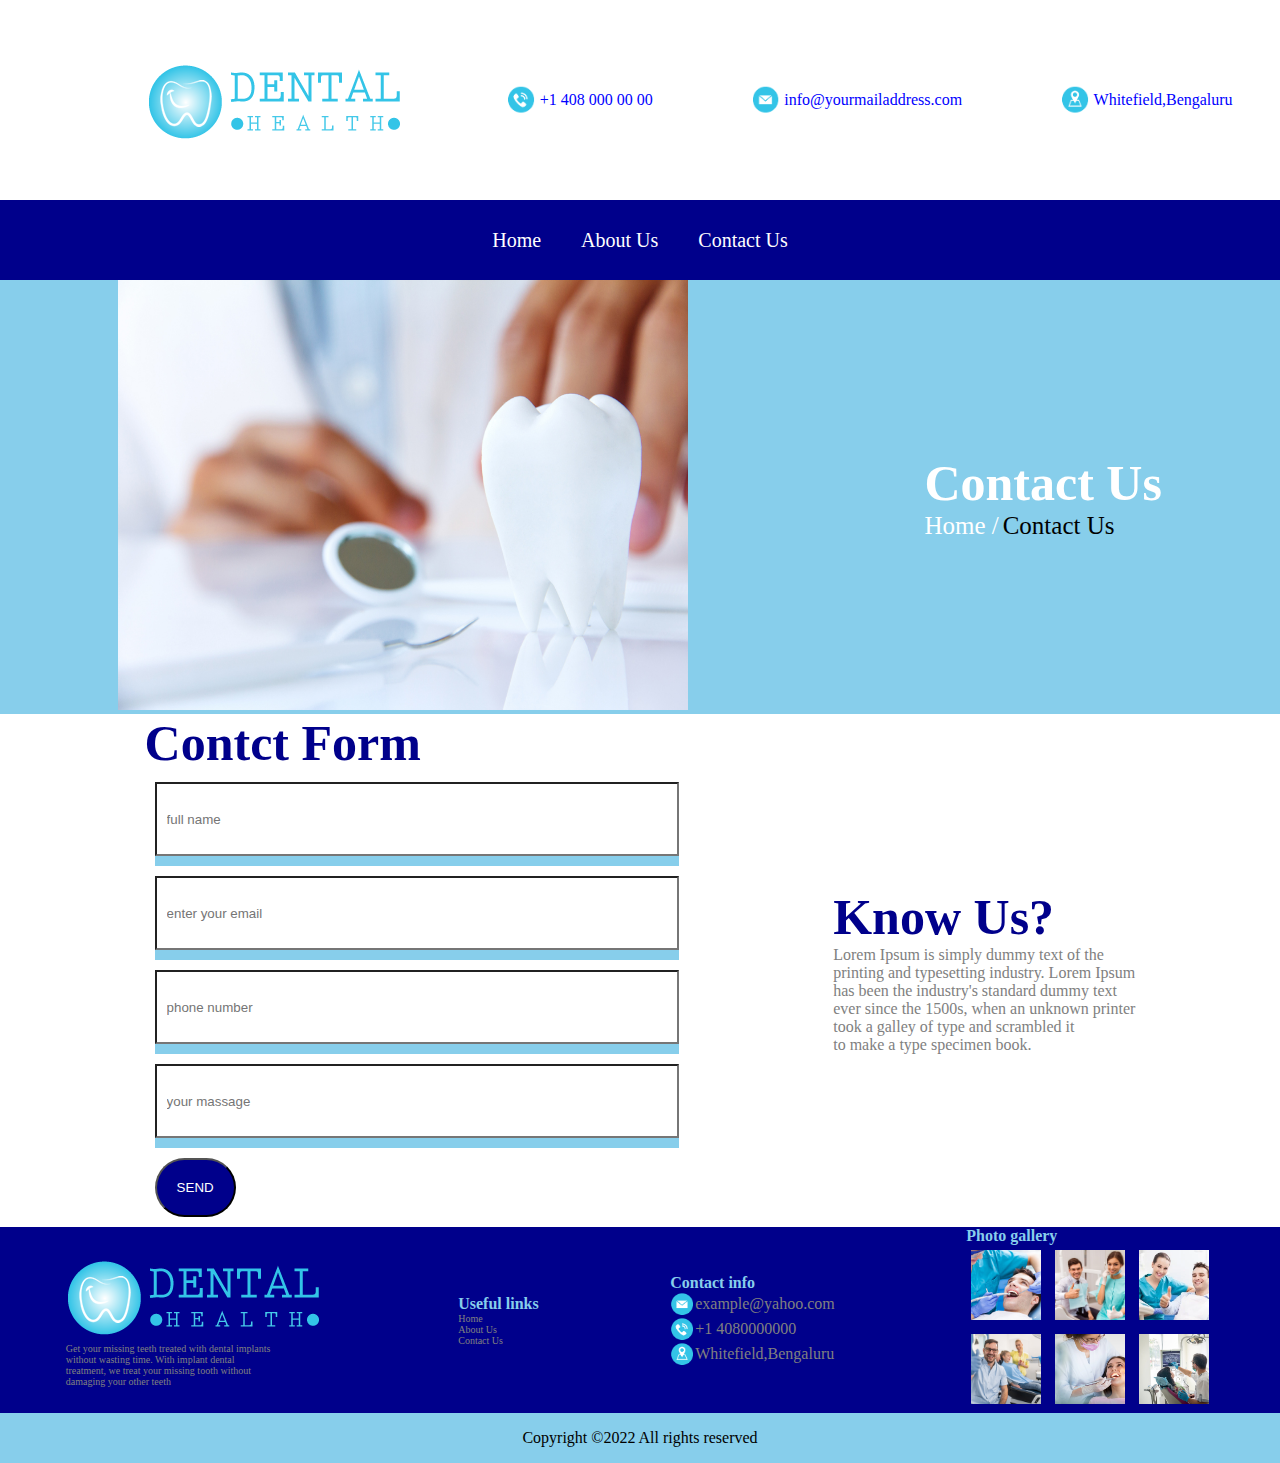
<file: Assets/Images/contactus.html>
<!DOCTYPE html>
<html lang="en">
<head>
    <meta charset="UTF-8">
    <meta name="viewport" content="width=device-width, initial-scale=1.0">
    <title>Document</title>
    <link rel="stylesheet" href="contactus.css">
</head>
<body>
    <div class="container1">
        <img class="headerimg1" src="logo-inverse-306x72.png" alt="">
        <div class="container1div"">
            <img class="headerimg1" src="dealth-phone.png" alt="" id="headerimg2">
            <span class="spancolor1">+1 408 000 00 00</span>
        </div>
        <div  class="container1div">
            <img class="headerimg1" src="dealth-mail.png" alt="" id="headerimg2">
            <span class="spancolor1">info@yourmailaddress.com</span>
        </div>
        <div  class="container1div">
            <img class="headerimg1" src="dealth-adress.png" alt="" id="headerimg2">
            <span class="spancolor1">Whitefield,Bengaluru</span>
        </div>
    </div>

    <div class="container2">
        <a href="index1.html">Home</a>
        <a href="./about.html">About Us</a>
        <a href="./contactus.html">Contact Us</a>
    </div>

    <div class="container3">
        <div>
            <img src="39204699-dental-wallpapers-1.jpg" alt="">
        </div>
        <div>
            <h1>Contact Us</h1>
            <span class="container3span">Home /</span>
            <span>Contact Us</span>
        </div>
    </div>

    <div class="container4">
        <div class="container4div">
            <h1>Contct Form</h1>
            <input class="container4input" type="text" value="" placeholder="full name">
            <br>
            <input class="container4input" type="email"  value="" placeholder="enter your email">
            <br>
            <input class="container4input" type="number" value="" placeholder="phone number">
            <br>
            <input class="container4input" type="text" value="" placeholder="your massage">
            <br>
            <button class="container4button">SEND</button>
        </div>
        <div class="container4div">
            <h1>Know Us?</h1>
            <p>Lorem Ipsum is simply dummy text of the <br>
                printing and typesetting industry. Lorem Ipsum <br>
                has been the industry's standard dummy text <br>
                ever since the 1500s, when an unknown printer <br>
                took a galley of type and scrambled it <br>
                to make a type specimen book.</p>
        </div>
    </div>

    <footer>
        <div class="footer">
            <div class="col3">
                <img src="logo-inverse-306x72.png" alt="">
                <p>Get your missing teeth treated with dental implants <br>
                    without wasting time. With implant dental <br>
                    treatment, we treat your missing tooth without <br>
                    damaging your other teeth</p>

            </div>
            <div class="col3">
                <h4>Useful links</h4>
                <p>Home</p>
                <p>About Us</p>
                <p>Contact Us</p>
            </div>
            <div class="col31">
                <h4>Contact info</h4>
                <div class="col31div">
                    <img src="dealth-mail.png" alt="">
                    <span>example@yahoo.com</span>
                </div>
                <div class="col31div">
                <img src="dealth-phone.png" alt="">
                <span>+1 4080000000</span>
                </div>
                <div class="col31div">
                <img src="dealth-adress.png" alt="">
                <span>Whitefield,Bengaluru</span>
                </div>
            </div>
            <div class="col32">
                <h4>Photo gallery</h4>
                <img src="patient-dental.jpg" alt="">
                <img src="professional-dentist-office-web-960x640.jpg" alt="">
                <img src="Regular-Dental-Checkups.webp" alt="">
                <div>
                <img src="saturday-dental-appointments-4.jpeg" alt="">
                <img src="AdobeStock_197373009__1588889260_52601.jpg" alt="">
                <img src="AdobeStock_262513359__1588968834_26473.jpg" alt="">
                </div>
            </div>
        </div>
    </footer>
    <div class="container6">
        <p>Copyright ©2022 All rights reserved</p>
    </div>

</body>
</html>
</file>
<file: pages/index.css>
*{
    margin: 0px;
    padding: 0px;
}
.container1{
    padding-left: 100px;
    display: flex;
    align-items: center;
    background-color: white;
    justify-content: space-around;
    height: 130px;
}
.container1div{
    display: flex;
    align-items: center;
}
#headerimg2{
    height: 30px;
}
.spancolor1{
    color: blue;
}
.container2{
    height: 80px;
    background-color: darkblue;
    display: flex;
   justify-content: center;
   align-items: center;

}
.container2 a{
    text-decoration: none;
    margin: 20px;
    color: white;
    font-size: 20px;
}
.container2 a:hover{
    background-color: black;
    cursor: pointer;
    height: 80px; 
    display: flex;
    align-items: center;
}
.container3{
    height: 300px;
    background-color: dodgerblue;
    display: flex;
    justify-content: space-around;
    align-items: center;
}
.container3 img{
    height: 296px;
    width: 550px;
    object-fit: cover;
    margin-top: 5px;
}
.container3 h2{
    letter-spacing: 5px;
    font-weight: 900;
}

.container3 h2:first-of-type{
    color: white;
}
.container4{
    display: flex;
    justify-content: center;
    align-items: center;
    width: 100%;
}
.container4img1{
    width: 50%;
}
.container4 li{
    font-size: 20px;
}
.container4 p{
    font-size: 20px;
}
.container4p{
    text-decoration: underline;
}
.container4 h3{
    font-weight: bolder;
}
.container4 h3:first-of-type{
    color: darkblue;
}
.container4h3{
    color: skyblue;
}
.container4div2{
    width: 40%;
    padding-right: 10%;
}
.container4 p{
    color: grey;
}
.container4 li{
    color: gray;
}
.container5{
    height: 180px;
    background-color: white;
    display: flex;
    justify-content: space-around;
    align-items: center;
}
.container5div3{
    width: 150px;
}
#container5h3{
    color: darkblue;
    font-size: 20px;
}
#containerdiv2{
    background-color: darkblue;
    color: white;
    height: 50px;
    width: 200px;
    padding-top: 27px;
    padding-left: 48px;
    border-radius: 50px;
}
.container5 p {
    color: skyblue;
    font-size: 20px;
}

.main{
    display: flex;
    justify-content: space-around;
    background-color: white;
    padding: 50px;
}
.col{
    border-radius: 40px;
    background-color: white;
    justify-content: center;
    text-align: center;
    padding: 30px;
    box-shadow: 0px 0px 15px  rgb(226, 224, 224);

}
.col img{
    width: 200px;
}
.col h2{
    color: darkblue;
}
.col p{
    color: gray;
}
.container8{
    height: 150px;
    width: 100%;
    background-color: darkblue;
    display: flex;
    justify-content: space-around;
}
.container9{
    height: 100px;
    width: 100%;
    background-color: white;
    padding-top: 50px;
}
.container9 h2{
    text-align: center;
    color: darkblue;
}
.container9 h4{
    text-align: center;
    padding-top: 10px;
    color: skyblue;
}
.container10{
    padding-left: 90px;
    padding-right: 90px;
}
.container10h1{
    background-color: darkblue;
    color: white;
    padding: 20px;
}
.container10 p{
    font-size: larger;
    color: gray;
    padding-top: 10px;
    padding-bottom: 10px;
}
.footer{
    display: flex;
    justify-content: space-around;
    background-color: darkblue;
    align-items: center;
}
.col31 img{
    width: 50px;
}
.col32 img{
    padding: 5px;
   height: 70px;
   width: 70px;
}
.footer p{
    color: gray;
    font-size: 10px;
}
.footer h4{
    color: skyblue;
}
.col31div img{
    height: 25px;
    width: 25px;
    object-fit: cover;
}
.col31div{
    display: flex;
    align-items: center;
}
.col31div span{
    color: gray;
}
.container12{
    height: 50px;
    width: 100%;
    background-color: skyblue;
    display: flex;
    align-items: center;
    justify-content: center;
}
</file>
<file: pages/about.css>
*{
    margin: 0px;
    padding: 0px;
}
.container1{
    padding-left: 100px;
    display: flex;
    align-items: center;
    background-color: white;
    justify-content: space-around;
    height: 130px;
}
.container1div{
    display: flex;
    align-items: center;
}
#headerimg2{
    height: 30px;
}
.spancolor1{
    color: blue;
}

.container2{
    height: 80px;
    background-color: darkblue;
    display: flex;
   justify-content: center;
   align-items: center;

}
.container2 a{
    text-decoration: none;
    margin: 20px;
    color: white;
    font-size: 20px;
}
.container2 a:hover{
    background-color: black;
    cursor: pointer;
    height: 80px; 
    display: flex;
    align-items: center;

}
.container3{
    display: flex;
    justify-content: space-around;
    align-items: center;
    background-color: skyblue;
}
.container3 h1{
    color: white;
    font-size: 50px;
}
.container3 span{
    font-size: 25px;
}
.container3span{
    color: white;
}
.container4{
    display: flex;
    align-items: center;
    justify-content: space-evenly;
    background-color: white;
}
.container4 h3{
    color: skyblue;
}
.container4 p{
    color: gray;
}
.container4 li{
    color: gray;
    padding: 5px;
}
.container4 h2{
    color: darkblue;
}
.container5{
    display: flex;
    align-items: center;
    justify-content: space-around;
    margin: 40px;
}
.container5 h3{
    color: skyblue;
    padding: 5px;
}
.container5 p{
    color: gray;
    padding: 5px;
}
.container6{
    height: 150px;
    width: 100%;
    background-color: rgb(104, 104, 112);
    display: flex;
    justify-content: space-around;
}
.footer{
    display: flex;
    justify-content: space-around;
    background-color: darkblue;
    align-items: center;
}
.col31 img{
    width: 50px;
}
.col32 img{
    padding: 5px;
   height: 70px;
   width: 70px;
}
.footer p{
    color: gray;
    font-size: 10px;
}
.footer h4{
    color: skyblue;
}
.col31div img{
    height: 25px;
    width: 25px;
    object-fit: cover;
}
.col31div{
    display: flex;
    align-items: center;
}
.col31div span{
    color: gray;
}
.container7{
    height: 50px;
    width: 100%;
    background-color: skyblue;
    display: flex;
    align-items: center;
    justify-content: center;
}
</file>
<file: pages/contactus.css>
*{
    margin: 0px;
    padding: 0px;
}
.container1{
    padding-left: 100px;
    display: flex;
    align-items: center;
    background-color: white;
    justify-content: space-around;
    height: 130px;
}
.container1div{
    display: flex;
    align-items: center;
}
#headerimg2{
    height: 30px;
}
.spancolor1{
    color: blue;
}
.container2{
    height: 80px;
    background-color: darkblue;
    display: flex;
   justify-content: center;
   align-items: center;

}
.container2 a{
    text-decoration: none;
    margin: 20px;
    color: white;
    font-size: 20px;
}
.container2 a:hover{
    background-color: black;
    cursor: pointer;
    height: 80px; 
    display: flex;
    align-items: center;

}
.container3{
    display: flex;
    justify-content: space-around;
    align-items: center;
    background-color: skyblue;
}
.container3 img{
    height: 430px;
    width: 570px;
}
.container3 h1{
    color: white;
    font-size: 50px;
}
.container3 span{
    font-size: 25px;
}
.container3span{
    color: white;
}
.container4{
    display: flex;
    justify-content: space-evenly;
    align-items: center;
}
.container4input{
    width: 500px;
    height: 50px;
    padding: 10px;
    margin: 10px;
    box-shadow: 0px 10px 0px skyblue;
}
.container4 h1 {
    font-size: 50px;
    color: darkblue;
}
.container4button{
    background-color: darkblue;
    color: white;
    margin: 10px;
    padding: 20px;
    border-radius: 50px;
}
.container4 p{
    color: gray;
}
.footer{
    display: flex;
    justify-content: space-around;
    background-color: darkblue;
    align-items: center;
}
.col31 img{
    width: 50px;
}
.col32 img{
    padding: 5px;
   height: 70px;
   width: 70px;
   object-fit: cover;
}
.footer p{
    color: gray;
    font-size: 10px;
}
.footer h4{
    color: skyblue;
}
.col31div img{
    height: 25px;
    width: 25px;
    object-fit: cover;
}
.col31div{
    display: flex;
    align-items: center;
}
.col31div span{
    color: gray;
}
.container6{
    height: 50px;
    width: 100%;
    background-color: skyblue;
    display: flex;
    align-items: center;
    justify-content: center;
}
</file>
<file: pages/index1.css>
*{
    margin: 0px;
    padding: 0px;
}
.container1{
    padding-left: 100px;
    display: flex;
    align-items: center;
    background-color: white;
    justify-content: space-around;
    height: 130px;
}
.container1div{
    display: flex;
    align-items: center;
}
#headerimg2{
    height: 30px;
}
.spancolor1{
    color: blue;
}
.container2{
    height: 80px;
    background-color: darkblue;
    display: flex;
   justify-content: center;
   align-items: center;

}
.container2 a{
    text-decoration: none;
    margin: 20px;
    color: white;
    font-size: 20px;
}
.container2 a:hover{
    background-color: black;
    cursor: pointer;
    height: 80px; 
    display: flex;
    align-items: center;
}
.container3{
    height: 300px;
    background-color: dodgerblue;
    display: flex;
    justify-content: space-around;
    align-items: center;
}
.container3 img{
    height: 296px;
    width: 550px;
    object-fit: cover;
    margin-top: 5px;
}
.container3 h2{
    letter-spacing: 5px;
    font-weight: 900;
}

.container3 h2:first-of-type{
    color: white;
}
.container4{
    display: flex;
    justify-content: center;
    align-items: center;
    width: 100%;
}
.container4img1{
    width: 50%;
}
.container4 li{
    font-size: 20px;
}
.container4 p{
    font-size: 20px;
}
.container4p{
    text-decoration: underline;
}
.container4 h3{
    font-weight: bolder;
}
.container4 h3:first-of-type{
    color: darkblue;
}
.container4h3{
    color: skyblue;
}
.container4div2{
    width: 40%;
    padding-right: 10%;
}
.container4 p{
    color: grey;
}
.container4 li{
    color: gray;
}
.container5{
    height: 180px;
    background-color: white;
    display: flex;
    justify-content: space-around;
    align-items: center;
}
.container5div3{
    width: 150px;
}
#container5h3{
    color: darkblue;
    font-size: 20px;
}
#containerdiv2{
    background-color: darkblue;
    color: white;
    height: 50px;
    width: 200px;
    padding-top: 27px;
    padding-left: 48px;
    border-radius: 50px;
}
.container5 p {
    color: skyblue;
    font-size: 20px;
}

.main{
    display: flex;
    justify-content: space-around;
    background-color: white;
    padding: 50px;
}
.col{
    border-radius: 40px;
    background-color: white;
    justify-content: center;
    text-align: center;
    padding: 30px;
    box-shadow: 0px 0px 15px  rgb(226, 224, 224);

}
.col img{
    width: 200px;
}
.col h2{
    color: darkblue;
}
.col p{
    color: gray;
}
.container8{
    height: 150px;
    width: 100%;
    background-color: darkblue;
    display: flex;
    justify-content: space-around;
}
.container9{
    height: 100px;
    width: 100%;
    background-color: white;
    padding-top: 50px;
}
.container9 h2{
    text-align: center;
    color: darkblue;
}
.container9 h4{
    text-align: center;
    padding-top: 10px;
    color: skyblue;
}
.container10{
    padding-left: 90px;
    padding-right: 90px;
}
.container10h1{
    background-color: darkblue;
    color: white;
    padding: 20px;
}
.container10 p{
    font-size: larger;
    color: gray;
    padding-top: 10px;
    padding-bottom: 10px;
}
.footer{
    display: flex;
    justify-content: space-around;
    background-color: darkblue;
    align-items: center;
}
.col31 img{
    width: 50px;
}
.col32 img{
    padding: 5px;
   height: 70px;
   width: 70px;
}
.footer p{
    color: gray;
    font-size: 10px;
}
.footer h4{
    color: skyblue;
}
.col31div img{
    height: 25px;
    width: 25px;
    object-fit: cover;
}
.col31div{
    display: flex;
    align-items: center;
}
.col31div span{
    color: gray;
}
.container12{
    height: 50px;
    width: 100%;
    background-color: skyblue;
    display: flex;
    align-items: center;
    justify-content: center;
}
</file>
<file: Assets/Images/about.css>
*{
    margin: 0px;
    padding: 0px;
}
.container1{
    padding-left: 100px;
    display: flex;
    align-items: center;
    background-color: white;
    justify-content: space-around;
    height: 200px;
}
.container1div{
    display: flex;
    align-items: center;
}
#headerimg2{
    height: 30px;
}
.spancolor1{
    color: blue;
}

.container2{
    height: 80px;
    background-color: darkblue;
    display: flex;
   justify-content: center;
   align-items: center;

}
.container2 a{
    text-decoration: none;
    margin: 20px;
    color: white;
    font-size: 20px;
}
.container2 a:hover{
    background-color: black;
    cursor: pointer;
    height: 80px; 
    display: flex;
    align-items: center;

}
.container3{
    display: flex;
    justify-content: space-around;
    align-items: center;
    background-color: skyblue;
}
.container3 h1{
    color: white;
    font-size: 50px;
}
.container3 span{
    font-size: 25px;
}
.container3span{
    color: white;
}
.container4{
    display: flex;
    align-items: center;
    justify-content: space-evenly;
    background-color: white;
}
.container4 h3{
    color: skyblue;
}
.container4 p{
    color: gray;
}
.container4 li{
    color: gray;
    padding: 5px;
}
.container4 h2{
    color: darkblue;
}
.container5{
    display: flex;
    align-items: center;
    justify-content: space-around;
    margin: 40px;
}
.container5 h3{
    color: skyblue;
    padding: 5px;
}
.container5 p{
    color: gray;
    padding: 5px;
}
.container6{
    height: 150px;
    width: 100%;
    background-color: rgb(104, 104, 112);
    display: flex;
    justify-content: space-around;
}
.footer{
    display: flex;
    justify-content: space-around;
    background-color: darkblue;
    align-items: center;
}
.col31 img{
    width: 50px;
}
.col32 img{
    padding: 5px;
   height: 70px;
   width: 70px;
}
.footer p{
    color: gray;
    font-size: 10px;
}
.footer h4{
    color: skyblue;
}
.col31div img{
    height: 25px;
    width: 25px;
    object-fit: cover;
}
.col31div{
    display: flex;
    align-items: center;
}
.col31div span{
    color: gray;
}
.container7{
    height: 50px;
    width: 100%;
    background-color: skyblue;
    display: flex;
    align-items: center;
    justify-content: center;
}
</file>
<file: Assets/Images/contactus.css>
*{
    margin: 0px;
    padding: 0px;
}
.container1{
    padding-left: 100px;
    display: flex;
    align-items: center;
    background-color: white;
    justify-content: space-around;
    height: 200px;
}
.container1div{
    display: flex;
    align-items: center;
}
#headerimg2{
    height: 30px;
}
.spancolor1{
    color: blue;
}
.container2{
    height: 80px;
    background-color: darkblue;
    display: flex;
   justify-content: center;
   align-items: center;

}
.container2 a{
    text-decoration: none;
    margin: 20px;
    color: white;
    font-size: 20px;
}
.container2 a:hover{
    background-color: black;
    cursor: pointer;
    height: 80px; 
    display: flex;
    align-items: center;

}
.container3{
    display: flex;
    justify-content: space-around;
    align-items: center;
    background-color: skyblue;
}
.container3 img{
    height: 430px;
    width: 570px;
}
.container3 h1{
    color: white;
    font-size: 50px;
}
.container3 span{
    font-size: 25px;
}
.container3span{
    color: white;
}
.container4{
    display: flex;
    justify-content: space-evenly;
    align-items: center;
}
.container4input{
    width: 500px;
    height: 50px;
    padding: 10px;
    margin: 10px;
    box-shadow: 0px 10px 0px skyblue;
}
.container4 h1 {
    font-size: 50px;
    color: darkblue;
}
.container4button{
    background-color: darkblue;
    color: white;
    margin: 10px;
    padding: 20px;
    border-radius: 50px;
}
.container4 p{
    color: gray;
}
.footer{
    display: flex;
    justify-content: space-around;
    background-color: darkblue;
    align-items: center;
}
.col31 img{
    width: 50px;
}
.col32 img{
    padding: 5px;
   height: 70px;
   width: 70px;
   object-fit: cover;
}
.footer p{
    color: gray;
    font-size: 10px;
}
.footer h4{
    color: skyblue;
}
.col31div img{
    height: 25px;
    width: 25px;
    object-fit: cover;
}
.col31div{
    display: flex;
    align-items: center;
}
.col31div span{
    color: gray;
}
.container6{
    height: 50px;
    width: 100%;
    background-color: skyblue;
    display: flex;
    align-items: center;
    justify-content: center;
}
</file>
